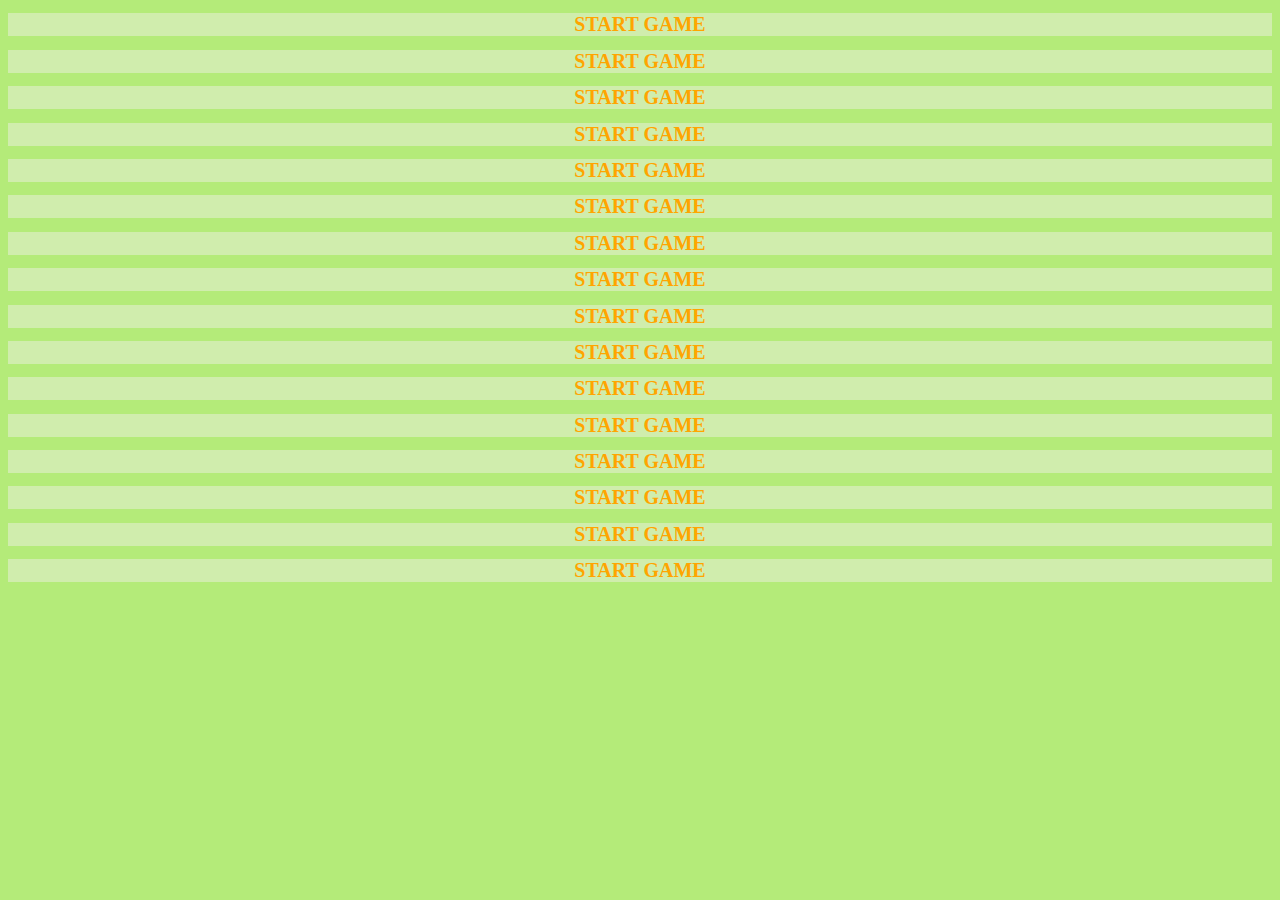
<file: index.html>
<!DOCTYPE html>
<html lang="en" dir="ltr">
  <head>
    <meta charset="utf-8">
      <link rel="stylesheet" href="css/style.css" type="text/css">
    <title>Game</title>
  </head>
  <body>
<a href="whack.html"><h1>START GAME</h1></a>
<a href="whack.html"><h1>START GAME</h1></a>
<a href="whack.html"><h1>START GAME</h1></a>
<a href="whack.html"><h1>START GAME</h1></a>
<a href="whack.html"><h1>START GAME</h1></a>
<a href="whack.html"><h1>START GAME</h1></a>
<a href="whack.html"><h1>START GAME</h1></a>
<a href="whack.html"><h1>START GAME</h1></a>
<a href="whack.html"><h1>START GAME</h1></a>
<a href="whack.html"><h1>START GAME</h1></a>
<a href="whack.html"><h1>START GAME</h1></a>
<a href="whack.html"><h1>START GAME</h1></a>
<a href="whack.html"><h1>START GAME</h1></a>
<a href="whack.html"><h1>START GAME</h1></a>
<a href="whack.html"><h1>START GAME</h1></a>
<a href="whack.html"><h1>START GAME</h1></a>
<style>
  a {
   text-decoration: none;
  }
</style>
  </body>
</html>
</file>
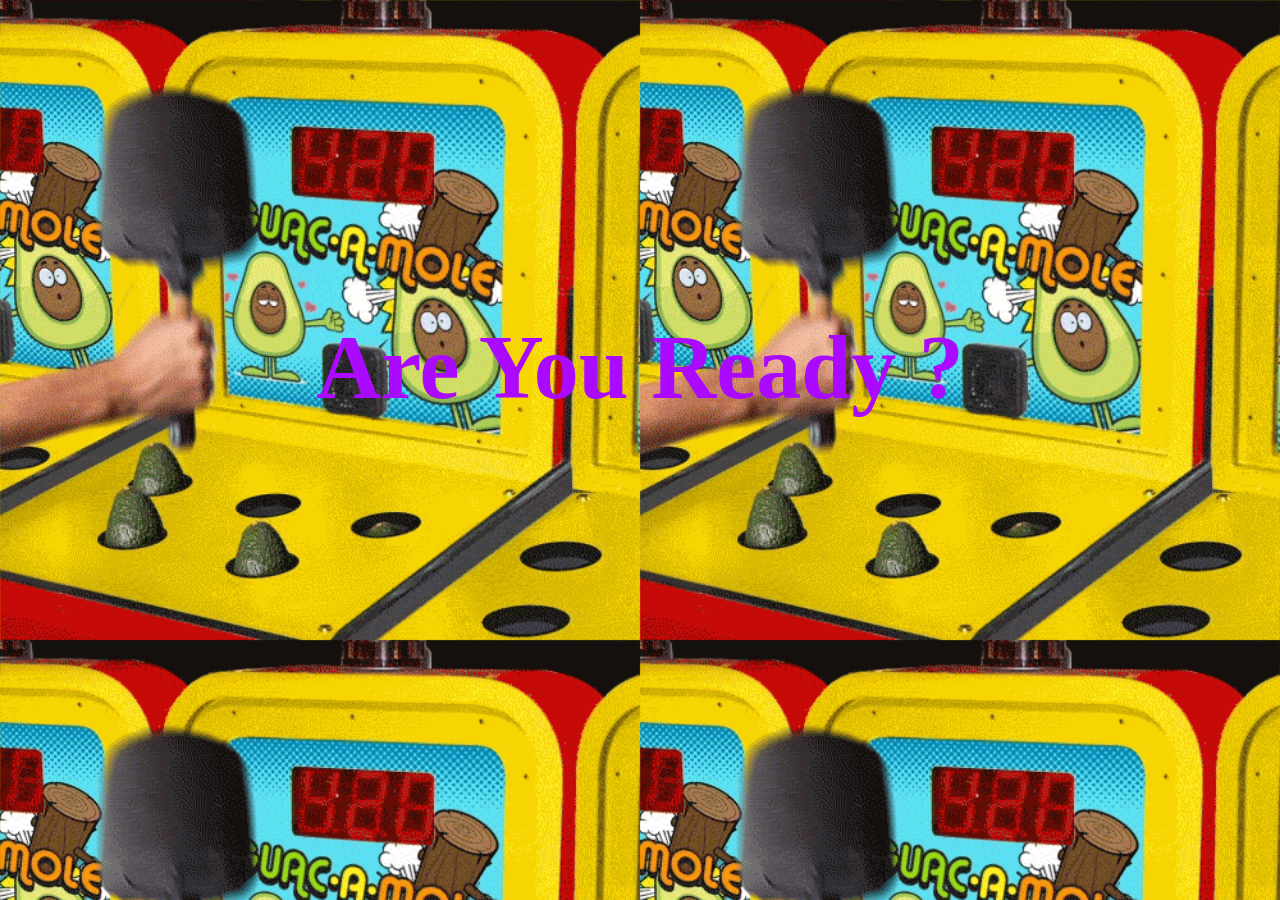
<file: whack.html>
<!DOCTYPE html>
<html lang="en" dir="ltr">
  <head>
    <meta charset="utf-8">
      <link rel="stylesheet" href="css/whack.css" type="text/css">
    <title>Are you Ready ?</title>
  </head>
  <body>
  <a href="game.html"><h1>Are You Ready ?</h1></a>
  <style>
    a {
     text-decoration: none;
    }
  </style>
</html>
</file>
<file: css/style.css>
body{
  background-color: #B4EB79;
  background-repeat:no-repeat;
  cursor:url('../images/hand.png'),auto;
}

h1{
  font-size: 20px;
  text-align: center;
  color: orange;
  background-color:#D0EDAD;
  cursor:url('../images/hand.png'),auto;
}
h1:hover{
   color:#712CF5;
   background-color: #EAC2E2;
   cursor:url('../images/hand.png'),auto;
}

a{
  cursor:url('../images/hand.png'),auto;
}
</file>
<file: css/whack.css>
body
{
    background-color: #A7F5B0;
    background-image: url('../images/whack.gif');
    background-size: 50%;
    background-repeat: repeat;
    cursor:url('../images/smile.png'),auto;
    margin: 0;
    padding: 0;
    width:100%;
    height:100%;
    overflow: hidden;
}
h1{
   color: #AA0AFF;
   font-size: 90px;
   text-align: center;
   padding-top: 20%;
}
h1:hover{
  color:#09F500;
  cursor:url('../images/sad.png'),auto;
}
</file>
